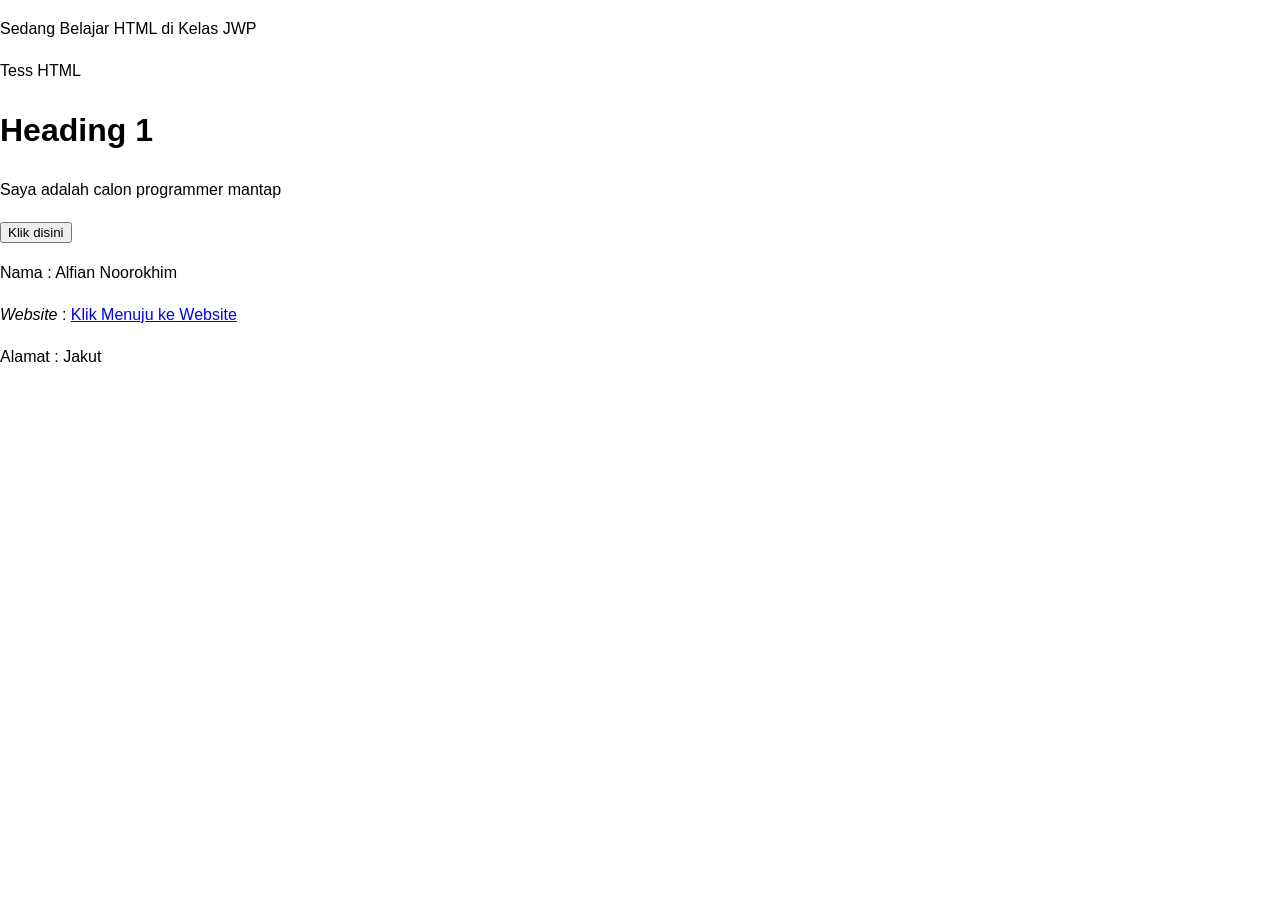
<file: 1.html>
<!--  HTML : hyper text markup language -->

<!DOCTYPE html>
<html lang="en">

<head>
  <meta charset="UTF-8">
  <meta name="viewport" content="width=device-width, initial-scale=1.0">
  <title>Belajar HTML</title>
  <link rel="stylesheet" href="./style.css">
</head>

<body>
  <p>Sedang Belajar HTML di Kelas JWP</p>
  <p>Tess HTML</p>

  <h1>Heading 1</h1>
  <p>Saya adalah calon programmer mantap</p>
  <button>Klik disini</button>

  <p>Nama : Alfian Noorokhim</p>
  <p><em>Website</em> : <a href="http://alfiannoor.com"> Klik Menuju ke Website</a></p>
  <p>Alamat : Jakut</p>
</body>

</html>
</file>
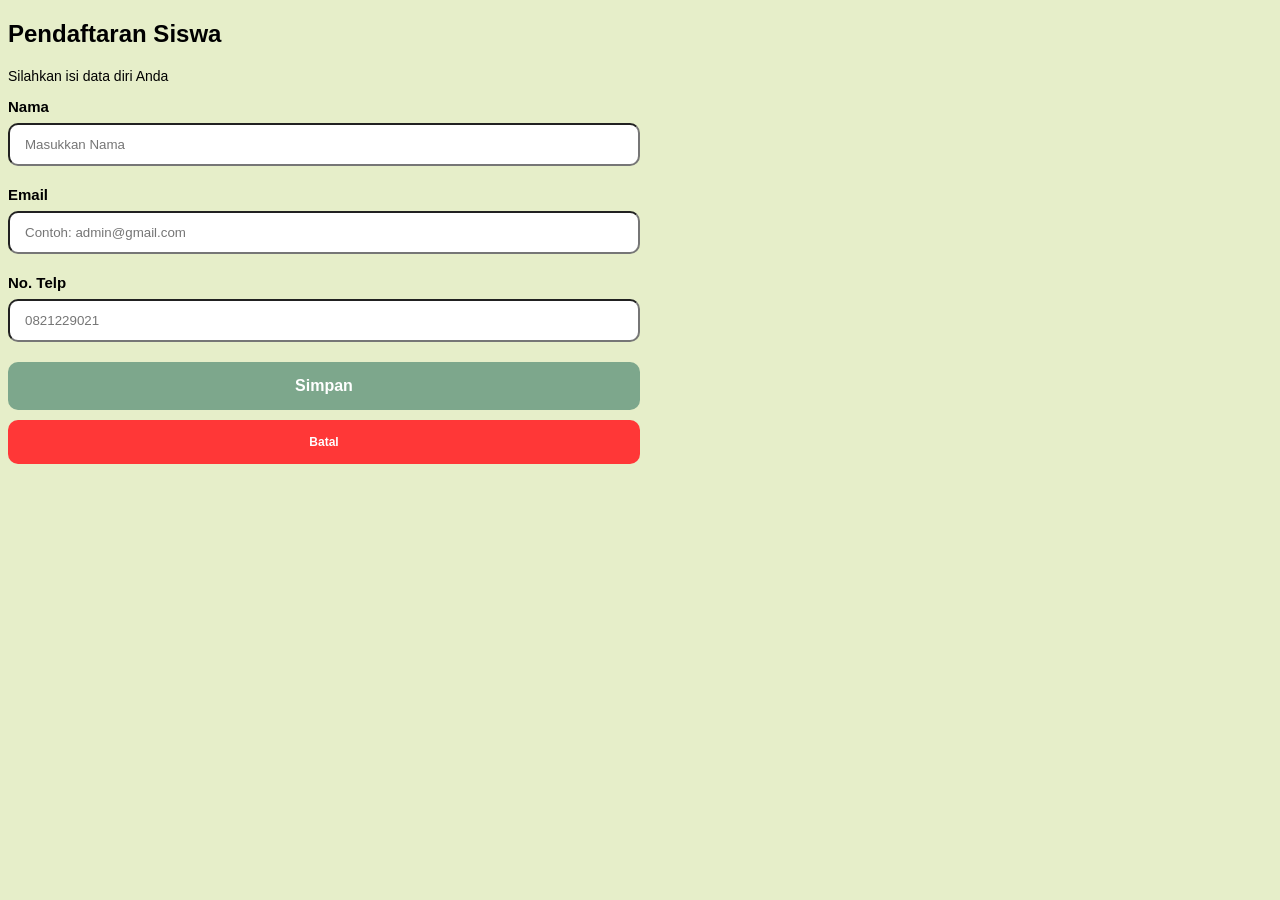
<file: 2.html>
<!-- Form -->

<!DOCTYPE html>
<html lang="en">

<head>
  <meta charset="UTF-8">
  <meta name="viewport" content="width=device-width, initial-scale=1.0">
  <title>Form Peserta</title>

  <!--
  css : cascading style sheet()
  css : 3 (internal, external, inline)
  Internal css : css nya ada di dalam file html
  External css : css nya ada di file ber ext .css
  Inline css : css nya dijadikan attr dengan style
  -->

  <style>
    body {
      font-family: 'Segoe UI', Tahoma, Geneva, Verdana, sans-serif;
      background-color: #E6EEC9;
    }

    h2 {
      color: black;
    }

    p {
      color: black;
      font-size: 14px;
    }

    .form-group {
      margin-bottom: 20px;
    }

    label {
      display: block;
      margin-bottom: 8px;
      font-weight: 600;
      font-size: 15px;
    }

    input[type='text'],
    input[type='email'],
    input[type='number'] {
      width: 50%;
      padding: 12px 15px;
      border-radius: 10px;
      outline: none;
      box-sizing: border-box;
      transition: border-color 0.3s;
    }

    input:focus {
      border-color: #35858E;
    }

    .btn-submit,
    .btn-reset {
      width: 50%;
      padding: 15px;
      border: none;
      border-radius: 10px;
      font-size: 16px;
      font-weight: bold;
      cursor: pointer;
      transition: background 0.3s;
    }

    .btn-submit {
      background-color: #7DA78C;
      color: white;
    }

    .btn-reset {
      background-color: #FF3737;
      color: white;
      font-size: 12px;
      margin-top: 10px;
    }

    .btn-submit:hover {
      background-color: #C2D099;
    }

    .btn-reset:hover {
      background-color: #FF8383;
    }
  </style>
</head>

<body>
  <h2>Pendaftaran Siswa</h2>
  <p>Silahkan isi data diri Anda</p>

  <form method="post" action="3.html">
    <div class="form-group">
      <label for="nama">Nama</label>
      <input type="text" placeholder="Masukkan Nama" required>
    </div>
    <div class="form-group">
      <label for="email">Email</label>
      <input type="email" placeholder="Contoh: admin@gmail.com" required>
    </div>
    <div class="form-group">
      <label for="number">No. Telp</label>
      <input type="text" placeholder="0821229021" required>
    </div>
    <div class="form-group">
      <button type="submit" class="btn-submit">Simpan</button>
      <input type="reset" class="btn-reset" value="Batal">
    </div>
  </form>
</body>

</html>
</file>
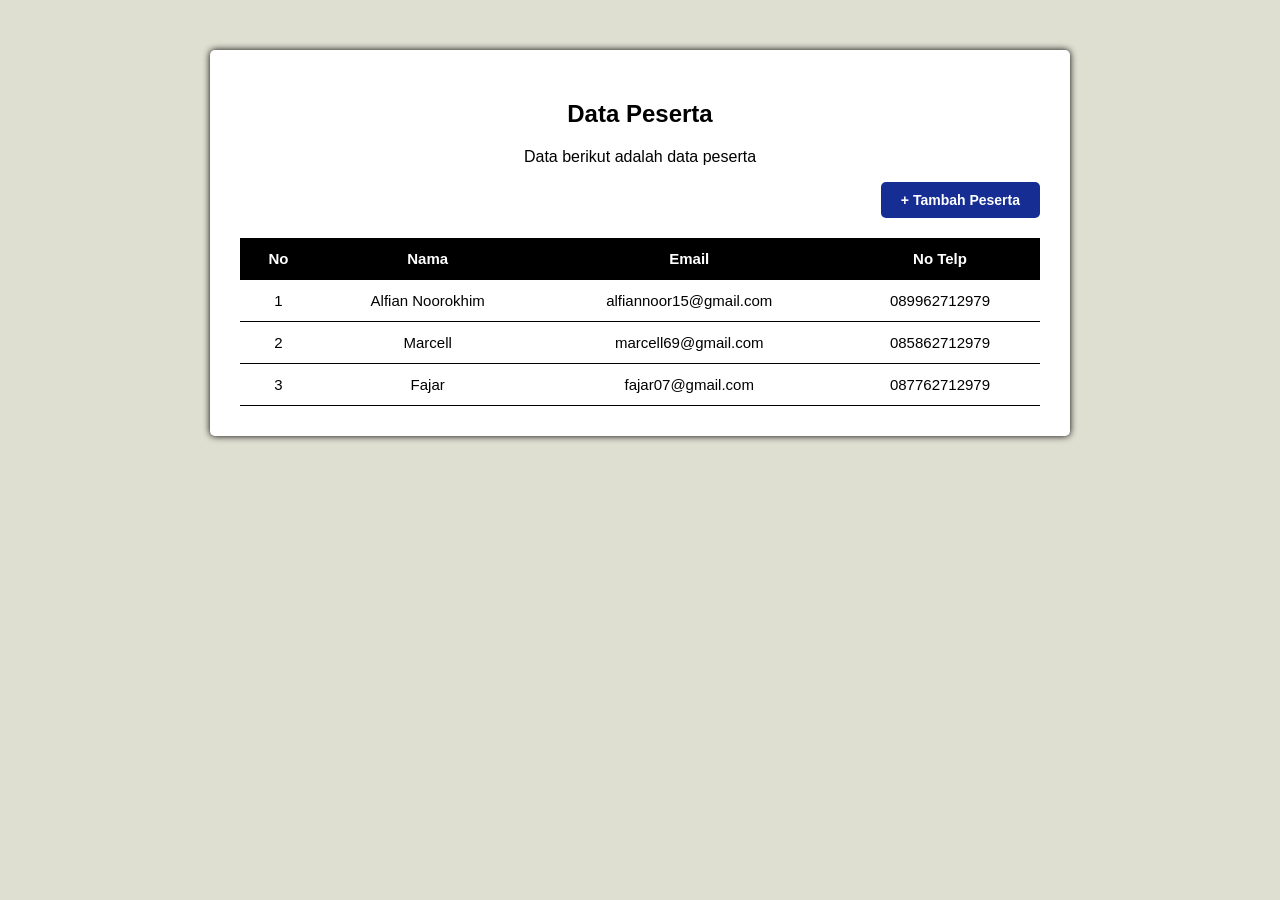
<file: 3.html>
<!DOCTYPE html>
<html lang="en">

<head>
  <meta charset="UTF-8">
  <meta name="viewport" content="width=device-width, initial-scale=1.0">
  <title>Data Peserta</title>

  <style>
    body {
      font-family: 'Segoe UI', Tahoma, Geneva, Verdana, sans-serif;
      background-color: #DEDED1;
    }

    .card-table {
      background-color: white;
      padding: 30px;
      border-radius: 5px;
      box-shadow: 0 0 7px black;
      width: 80%;
      max-width: 800px;
      margin: 50px auto;
    }

    h2,
    p {
      text-align: center;
    }

    .table {
      width: 100%;
      border-collapse: collapse;
      margin-top: 20px;
      font-size: 15px;
    }

    .table thead tr {
      background-color: black;
      color: white;
      text-align: center;
    }

    .table th,
    .table td {
      border-bottom: 1px solid black;
      padding: 12px 15px;
    }

    .btn-plus {
      text-align: right;
    }

    .btn-tambah {
      display: inline-block;
      padding: 10px 20px;
      background-color: #162E93;
      color: white;
      text-decoration: none;
      border-radius: 5px;
      font-weight: bold;
      font-size: 14px;
      transition: background 0.3s;
    }

    .btn-tambah:hover {
      background-color: #53CBF3;
    }

    .table tbody tr td {
      text-align: center;
    }
  </style>
</head>

<body>
  <div class="card-table">
    <h2>Data Peserta</h2>
    <p>Data berikut adalah data peserta</p>

    <div class="btn-plus">
      <a href="2.html" class="btn-tambah"> + Tambah Peserta</a>
    </div>

    <table class="table">
      <thead>
        <tr>
          <th>No</th>
          <th>Nama</th>
          <th>Email</th>
          <th>No Telp</th>
        </tr>
      </thead>
      <tbody>
        <tr>
          <td>1</td>
          <td>Alfian Noorokhim</td>
          <td>alfiannoor15@gmail.com</td>
          <td>089962712979</td>
        </tr>
        <tr>
          <td>2</td>
          <td>Marcell</td>
          <td>marcell69@gmail.com</td>
          <td>085862712979</td>
        </tr>
        <tr>
          <td>3</td>
          <td>Fajar</td>
          <td>fajar07@gmail.com</td>
          <td>087762712979</td>
        </tr>
      </tbody>
    </table>
  </div>
</body>

</html>
</file>
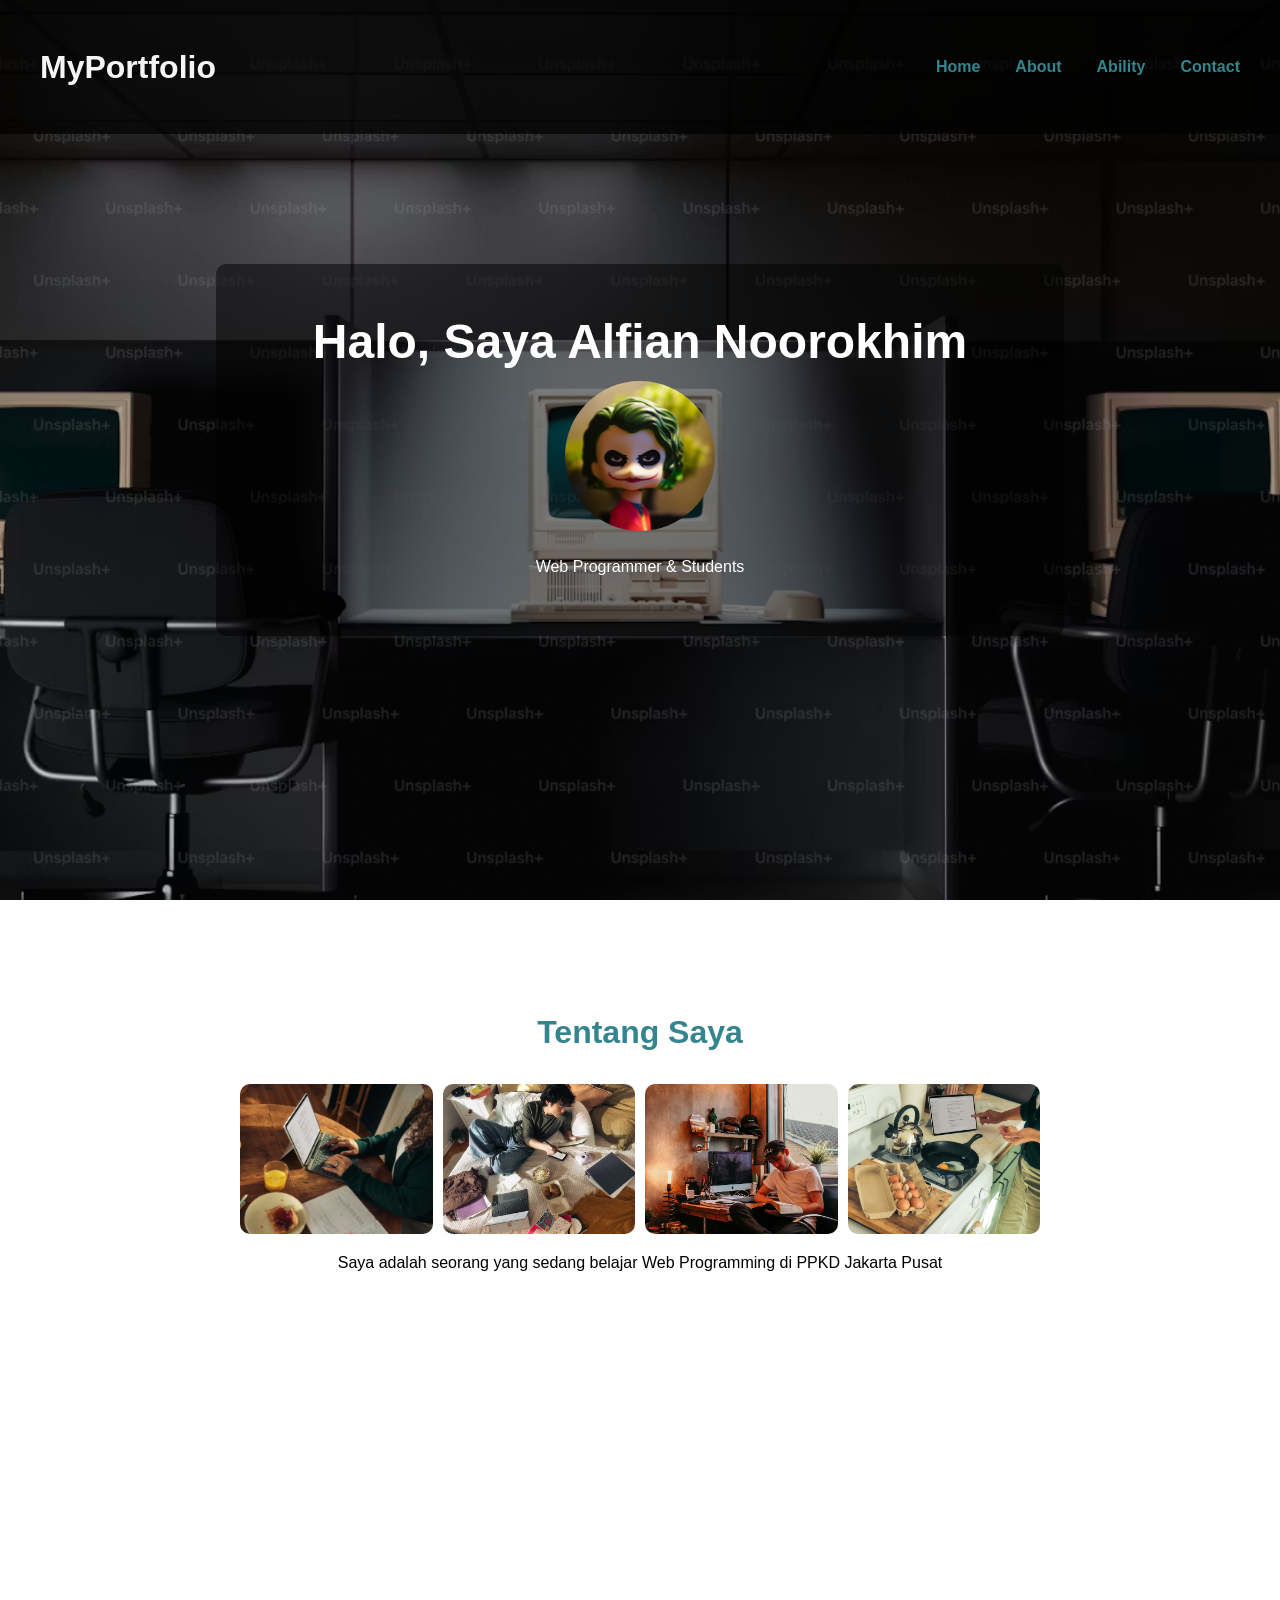
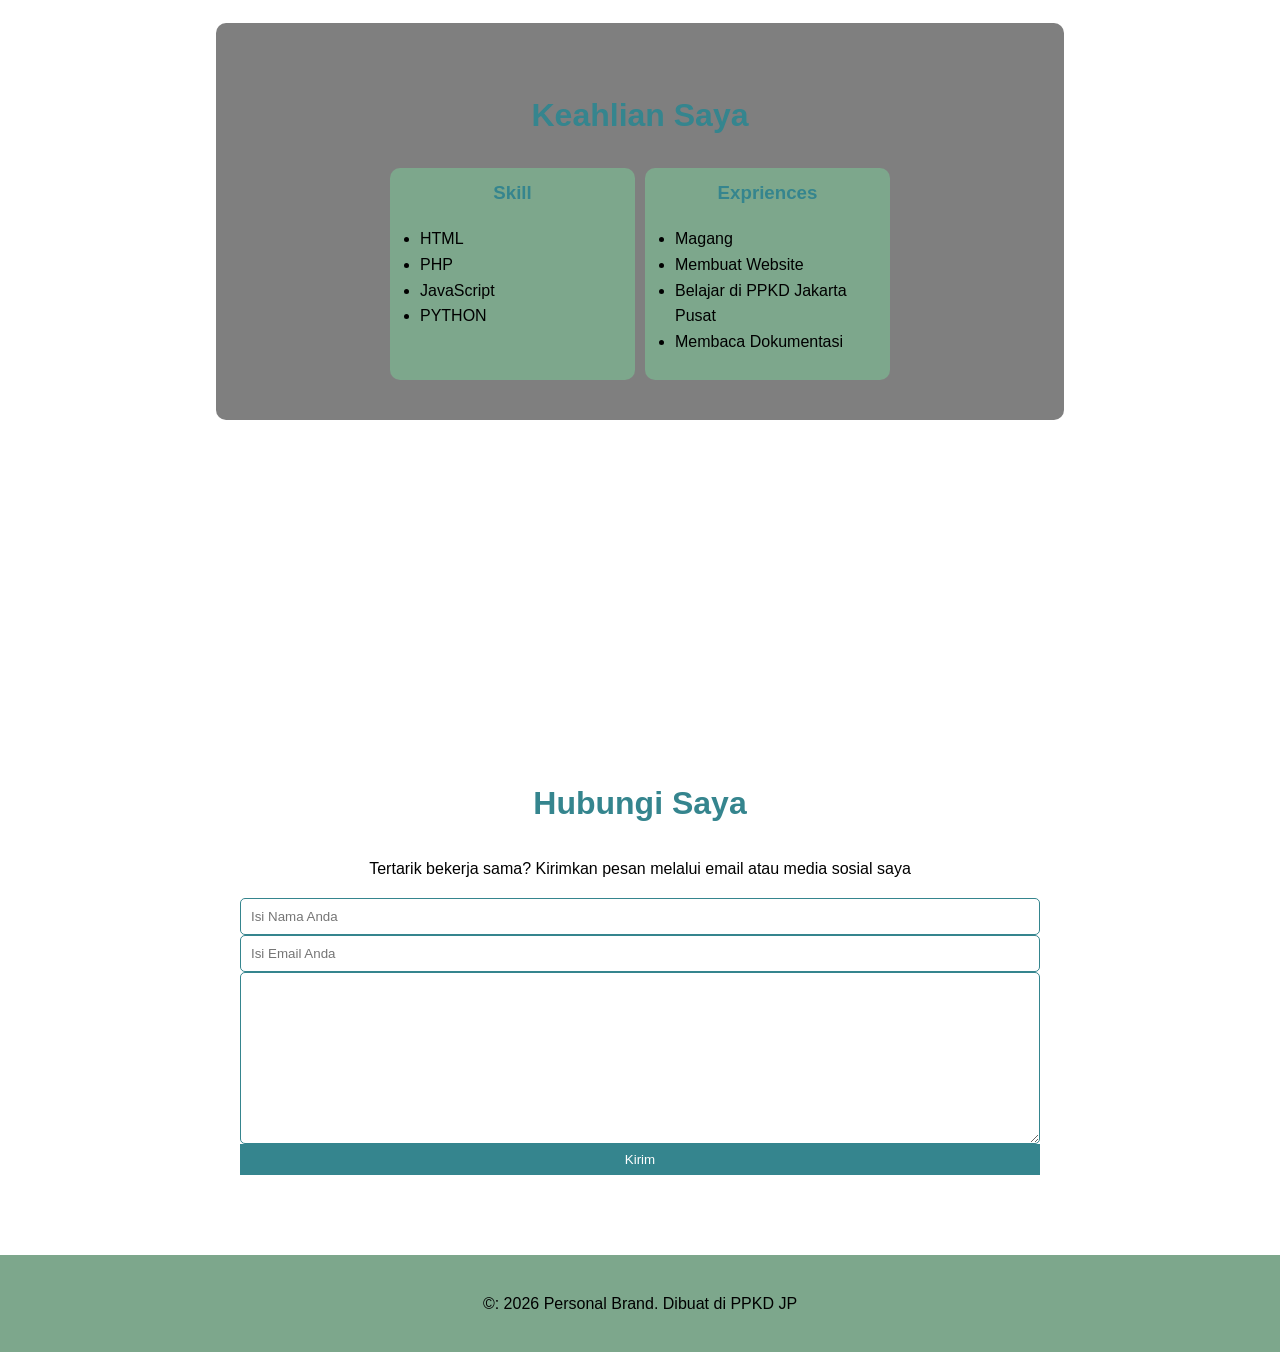
<file: 4.html>
<!DOCTYPE html>
<html lang="en">

<head>
  <meta charset="UTF-8">
  <meta name="viewport" content="width=device-width, initial-scale=1.0">
  <title>Personal Portofolio</title>
  <link rel="stylesheet" href="style.css">
</head>

<body>

  <header class="navbar">
    <div class="nav-container">
      <h2 class="logo">MyPortfolio</h2>

      <button onclick="toggleMenu()">&#10549;</button>

      <nav id="menu">
        <a href="#home">Home</a>
        <a href="#about">About</a>
        <a href="#ability">Ability</a>
        <a href="#contact">Contact</a>
      </nav>
    </div>
  </header>

  <section id="home" class="parallax bg-1">
    <div class="content">
      <h1>Halo, Saya Alfian Noorokhim</h1>
      <img src="img/joker.avif" class="profile-img" alt="">
      <p>Web Programmer & Students</p>
    </div>
  </section>

  <section id="about" class="normal-section">
    <div class="container">
      <h2>Tentang Saya</h2>
      <div class="gallery">
        <img src="img/gambar1.avif" class="gambar-img" alt="">
        <img src="img/gambar2.avif" class="gambar-img" alt="">
        <img src="img/gambar3.avif" class="gambar-img" alt="">
        <img src="img/gambar4.avif" class="gambar-img" alt="">
      </div>
      <p>Saya adalah seorang yang sedang belajar Web Programming di PPKD Jakarta Pusat</p>
    </div>
  </section>

  <section id="ability" class="parallax bg-2">
    <div class="content">
      <h2>Keahlian Saya</h2>
      <div class="wraper">
        <div class="skill-wraper">
          <h3>Skill</h3>
          <ul>
            <li>HTML</li>
            <li>PHP</li>
            <li>JavaScript</li>
            <li>PYTHON</li>
          </ul>
        </div>

        <div class="skill-wraper">
          <h3>Expriences</h3>
          <ul>
            <li>Magang</li>
            <li>Membuat Website</li>
            <li>Belajar di PPKD Jakarta Pusat</li>
            <li>Membaca Dokumentasi</li>
          </ul>
        </div>
      </div>
    </div>
  </section>

  <section id="contact" class="normal-section">
    <div class="container">
      <h2>Hubungi Saya</h2>
      <p>Tertarik bekerja sama? Kirimkan pesan melalui email atau media sosial saya</p>
      <form action="" method="post" class="contact-form">
        <input type="text" name="name" placeholder="Isi Nama Anda">
        <input type="email" name="email" placeholder="Isi Email Anda">
        <textarea name="message" cols="30" rows="10"></textarea>
        <button type="submit">Kirim</button>
      </form>
    </div>
  </section>

  <footer>
    <p>&copy: 2026 Personal Brand. Dibuat di PPKD JP</p>
  </footer>


  <script>
    function toggleMenu() {
      document.getElementById("menu").classList.toggle("show");
    }
  </script>
</body>

</html>
</file>
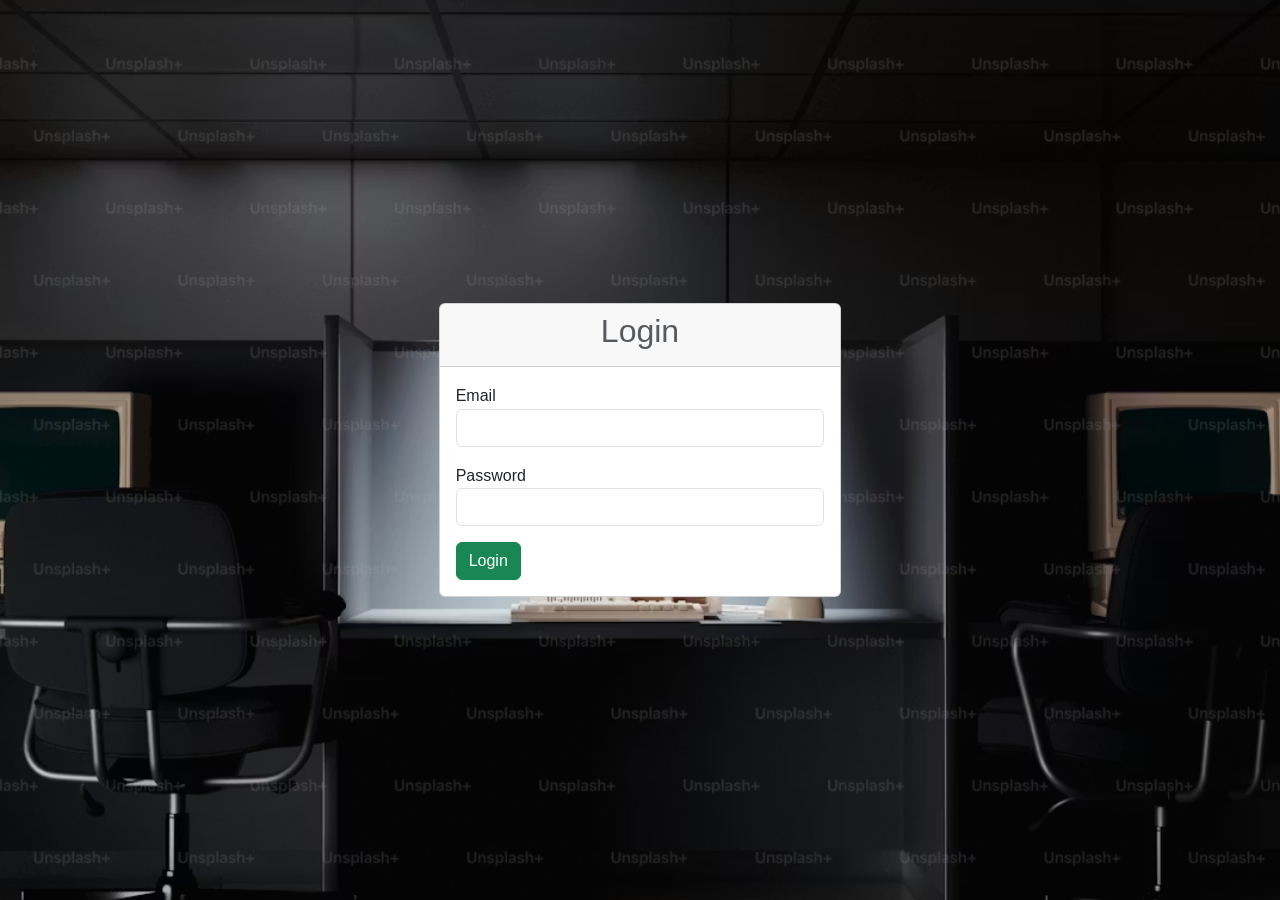
<file: 5.html>
<!DOCTYPE html>
<html lang="en">

<head>
  <meta charset="UTF-8">
  <meta name="viewport" content="width=device-width, initial-scale=1.0">
  <title>Document</title>
  <link rel="stylesheet" href="	https://cdn.jsdelivr.net/npm/bootstrap@5.3.8/dist/css/bootstrap.min.css">
  <link rel="stylesheet" href="style.css">
</head>

<body>
  <div class="container-fluid bg-login">
    <div class="row d-flex justify-content-center align-items-center vh-100">
      <!-- <div class="col-3">
        <h3>TES</h3>
      </div> -->
      <div class="col-4">
        <div class="card">
          <div class="card-header">
            <h2 class="text-center text-muted">Login</h2>
          </div>
          <div class="card-body">
            <form action="" method="post">
              <div class="mb-3">
                <label for="">Email</label>
                <input type="email" name="email" class="form-control">
              </div>
              <div class="mb-3">
                <label for="">Password</label>
                <input type="password" name="password" class="form-control">
              </div>
              <div>
                <button type="submit" class="btn btn-success">Login</button>
              </div>
            </form>
          </div>
        </div>
      </div>
      <!-- <div class="col-3">
        <h3>TES 3</h3>
      </div> -->
    </div>
  </div>
  <script src="https://cdn.jsdelivr.net/npm/bootstrap@5.3.8/dist/js/bootstrap.bundle.min.js"></script>
</body>

</html>
</file>
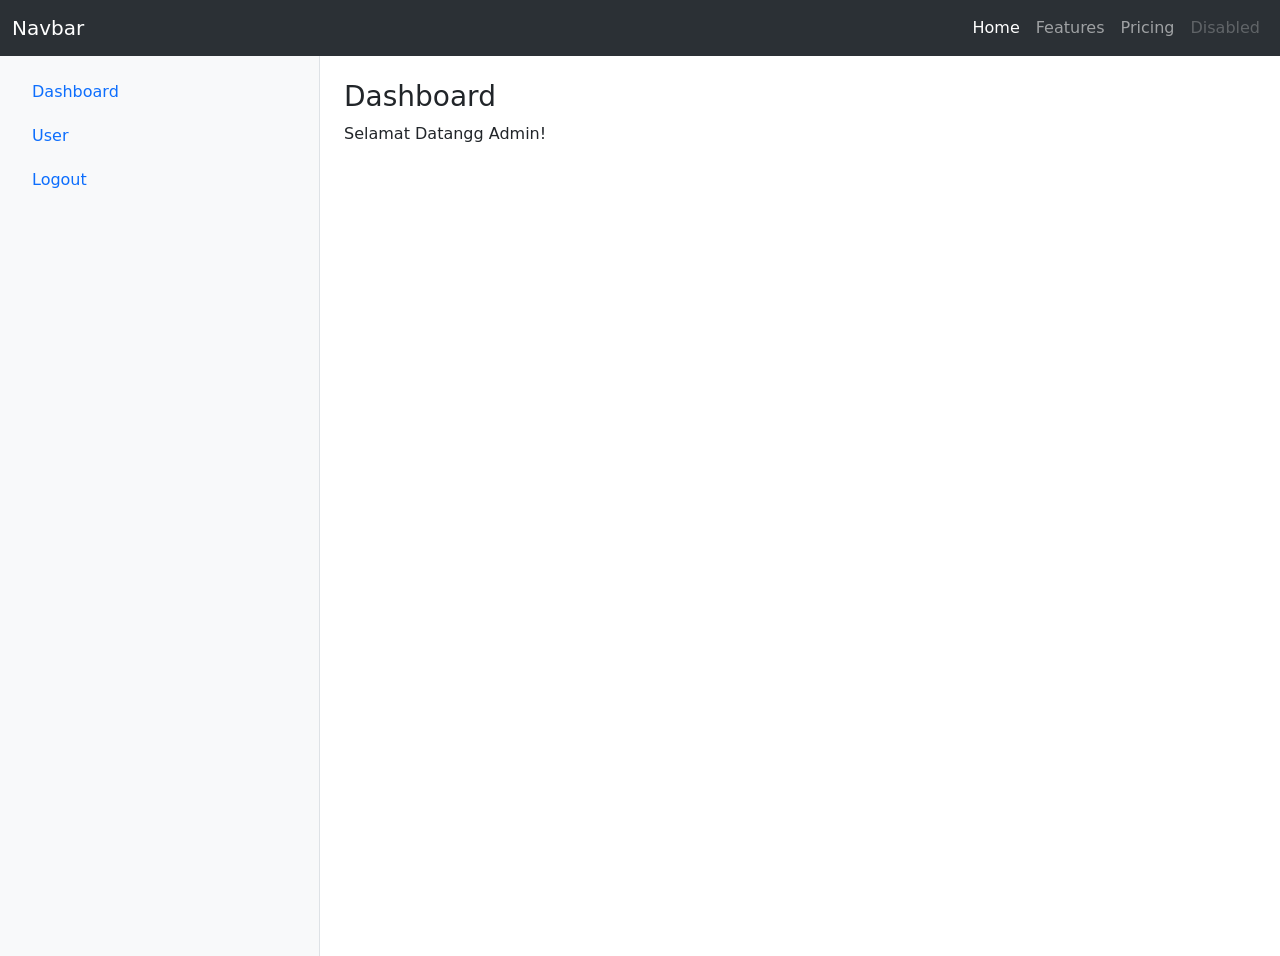
<file: 6.html>
<!DOCTYPE html>
<html lang="en">

<head>
  <meta charset="UTF-8">
  <meta name="viewport" content="width=device-width, initial-scale=1.0">
  <title>Document</title>
  <link rel="stylesheet" href="	https://cdn.jsdelivr.net/npm/bootstrap@5.3.8/dist/css/bootstrap.min.css">
</head>

<body>
  <!-- Navbar -->
  <nav class="navbar navbar-expand-lg bg-body-tertiary" data-bs-theme="dark">
    <div class="container-fluid">
      <a class="navbar-brand" href="#">Navbar</a>
      <button class="navbar-toggler" type="button" data-bs-toggle="collapse" data-bs-target="#navbarNav"
        aria-controls="navbarNav" aria-expanded="false" aria-label="Toggle navigation">
        <span class="navbar-toggler-icon"></span>
      </button>
      <div class="collapse navbar-collapse" id="navbarNav">
        <ul class="navbar-nav ms-auto">
          <li class="nav-item">
            <a class="nav-link active" aria-current="page" href="#">Home</a>
          </li>
          <li class="nav-item">
            <a class="nav-link" href="#">Features</a>
          </li>
          <li class="nav-item">
            <a class="nav-link" href="#">Pricing</a>
          </li>
          <li class="nav-item">
            <a class="nav-link disabled" aria-disabled="true">Disabled</a>
          </li>
        </ul>
      </div>
    </div>
  </nav>
  <!-- End Navbar -->

  <!-- Sidebar -->
  <div class="d-flex">
    <aside class="sidebar bg-light border-end p-3 w-25 vh-100">
      <ul class="nav nav-pills flex-column gap-1">
        <li class="nav-item">
          <a href="" class="nav-link">Dashboard</a>
        </li>
        <li class="nav-item">
          <a href="" class="nav-link">User</a>
        </li>
        <li class="nav-item">
          <a href="" class="nav-link">Logout</a>
        </li>
        <li></li>
      </ul>
    </aside>
    <!-- Main -->
    <main class="content p-4">
      <h3>Dashboard</h3>
      <p>Selamat Datangg Admin!</p>
      <!-- <img src="kodok.avif" alt=""> -->
    </main>
    <!-- Enda Main -->
  </div>
  <!-- End Sidebar -->

  <script src="https://cdn.jsdelivr.net/npm/bootstrap@5.3.8/dist/js/bootstrap.bundle.min.js"></script>
</body>

</html>
</file>
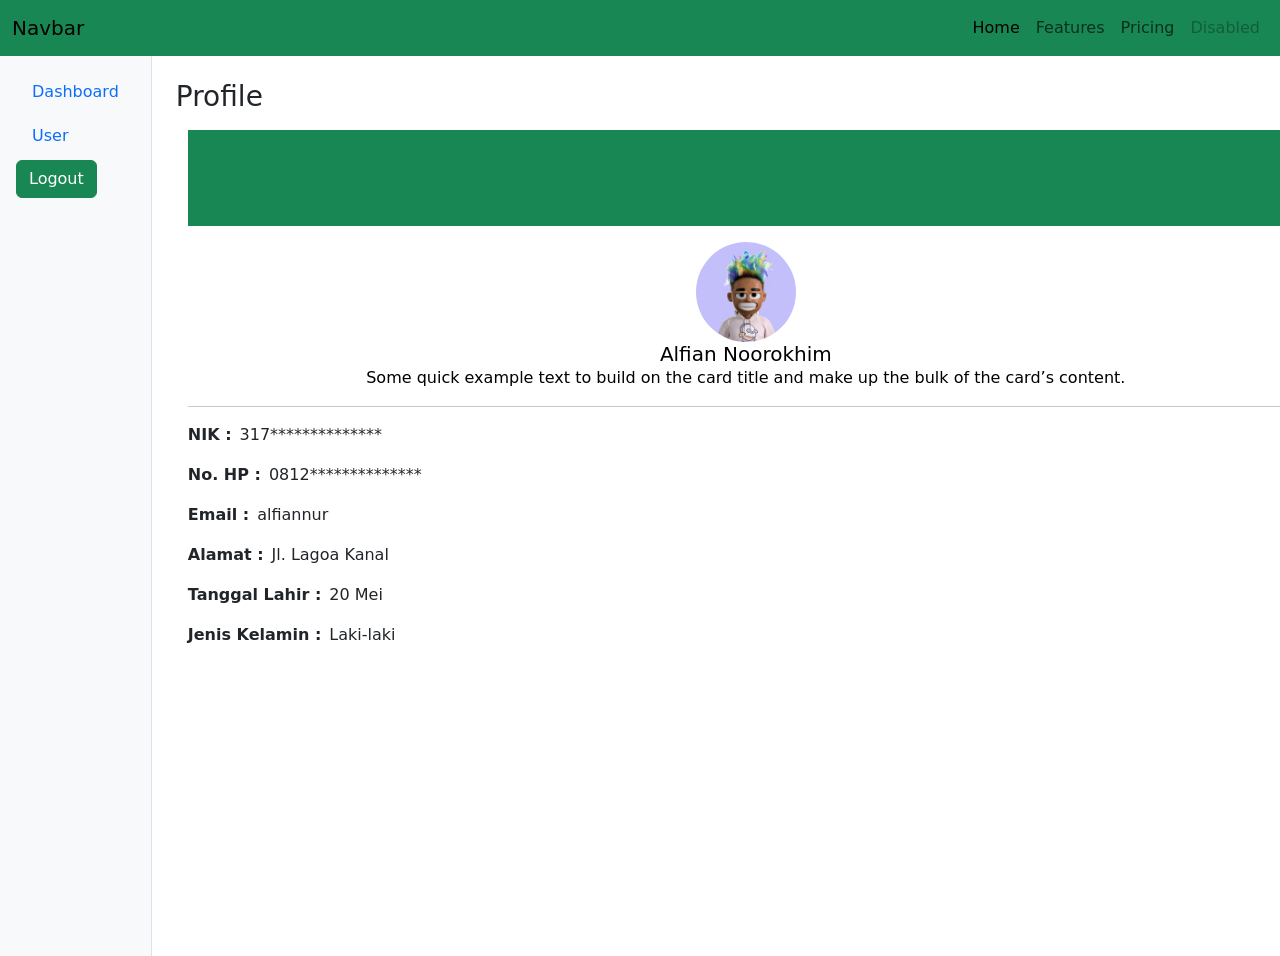
<file: 7.html>
<!DOCTYPE html>
<html lang="en">

<head>
  <meta charset="UTF-8">
  <meta name="viewport" content="width=device-width, initial-scale=1.0">
  <title>Document</title>
  <link rel="stylesheet" href="https://cdn.jsdelivr.net/npm/bootstrap@5.3.8/dist/css/bootstrap.min.css">
</head>

<body>

  <!-- NAVBAR -->
  <nav class="navbar bg-success navbar-expand-lg sticky-top">
    <div class="container-fluid">
      <a class="navbar-brand" href="#">Navbar</a>
      <button class="navbar-toggler" type="button" data-bs-toggle="collapse" data-bs-target="#navbarNavAltMarkup"
        aria-controls="navbarNavAltMarkup" aria-expanded="false" aria-label="Toggle navigation">
        <span class="navbar-toggler-icon"></span>
      </button>
      <div class="collapse navbar-collapse" id="navbarNavAltMarkup">
        <div class="navbar-nav ms-auto">
          <a class="nav-link active" aria-current="page" href="#">Home</a>
          <a class="nav-link" href="#">Features</a>
          <a class="nav-link" href="#">Pricing</a>
          <a class="nav-link disabled" aria-disabled="true">Disabled</a>
        </div>
      </div>
    </div>
  </nav>
  <!-- END NAVBAR -->

  <!-- Sidebar -->
  <div class="d-flex">
    <aside class="sidebar bg-light border-end p-3 w-auto vh-100">
      <ul class="nav nav-pills flex-column gap-1">
        <li class="nav-item">
          <a href="" class="nav-link">Dashboard</a>
        </li>
        <li class="nav-item">
          <a href="" class="nav-link">User</a>
        </li>
        <li class="nav-item">
          <a href="" class="btn btn-success">Logout</a>
        </li>
        <li></li>
      </ul>
    </aside>
    <!-- Main -->
    <main class="content p-4">
      <h3>Profile</h3>

      <!-- CARD -->
      <div class="container">
        <div class="card-header mt-3 bg-success p-5" style="width: 100rem;"></div>
        <div class="card-body bg-white text-center mt-3">
          <img src="img/profile.avif" class="rounded-circle" alt="..." width="100" height="100">
          <h5 class="card-title text-black">Alfian Noorokhim</h5>
          <p class="card-text text-black">Some quick example text to build on the card title and make up the bulk of the
            card’s
            content.
          </p>
        </div>
        <hr>
        <div class="d-flex">
          <p class="fw-bold">NIK :</p>
          <p class="ms-2">317**************</p>
        </div>
        <div class="d-flex">
          <p class="fw-bold">No. HP :</p>
          <p class="ms-2">0812**************</p>
        </div>
        <div class="d-flex">
          <p class="fw-bold">Email :</p>
          <p class="ms-2">alfiannur</p>
        </div>
        <div class="d-flex">
          <p class="fw-bold">Alamat :</p>
          <p class="ms-2">Jl. Lagoa Kanal</p>
        </div>
        <div class="d-flex">
          <p class="fw-bold">Tanggal Lahir :</p>
          <p class="ms-2">20 Mei</p>
        </div>
        <div class="d-flex">
          <p class="fw-bold">Jenis Kelamin :</p>
          <p class="ms-2">Laki-laki</p>
        </div>
      </div>
      <!-- END CARD -->
  </div>
  </main>
  <!-- End Main -->
  </div>

  <script src="https://cdn.jsdelivr.net/npm/bootstrap@5.3.8/dist/js/bootstrap.bundle.min.js"></script>
</body>

</html>
</file>
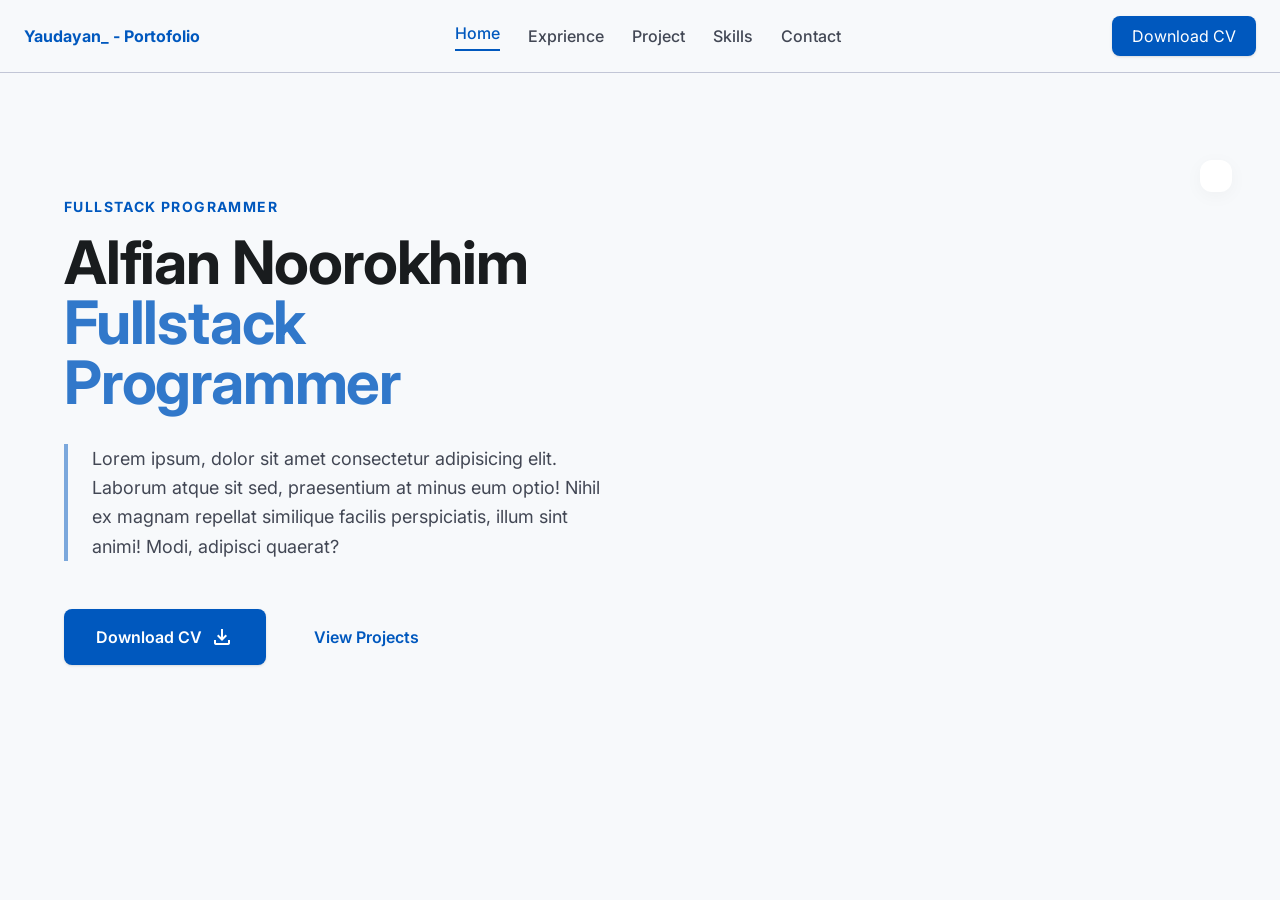
<file: main.html>
<!DOCTYPE html>
<html lang="en">

<head>
  <meta charset="UTF-8">
  <meta name="viewport" content="width=device-width, initial-scale=1.0">
  <title>Yaudayan_ - Portofolio</title>
  <link rel="stylesheet" href="./src/output.css">

  <link href="https://fonts.googleapis.com" rel="preconnect" />
  <link crossorigin="" href="https://fonts.gstatic.com" rel="preconnect" />
  <link href="https://fonts.googleapis.com/css2?family=Inter:wght@400;500;600;700&display=swap" rel="stylesheet" />
  <link href="https://fonts.googleapis.com/css2?family=Material+Symbols+Outlined:wght,FILL@100..700,0..1&display=swap"
    rel="stylesheet" />

  <!-- <script src="https://unpkg.com/feather-icons"></script> -->
</head>

<body class="font-inter text-on-surface selection:bg-primary/20">
  <nav
    class="fixed top-0 left-0 w-full bg-surface border-b border-outline-variant py-4 px-gutter mx-auto flex justify-between items-center">
    <div class="flex items-center gap-4">
      <span class="font-bold text-primary">Yaudayan_ - Portofolio</span>
    </div>
    <div class="flex items-center gap-7">
      <a href="" class="font-medium text-primary border-b-2 border-primary pb-1 transition-colors duration-200">Home</a>
      <a href=""
        class="font-medium text-on-surface-variant hover:text-primary transition-colors duration-200">Exprience</a>
      <a href=""
        class="font-medium text-on-surface-variant hover:text-primary transition-colors duration-200">Project</a>
      <a href=""
        class="font-medium text-on-surface-variant hover:text-primary transition-colors duration-200">Skills</a>
      <a href=""
        class="font-medium text-on-surface-variant hover:text-primary transition-colors duration-200">Contact</a>
    </div>
    <div class="flex items-center gap-4">
      <div></div>
      <button class="bg-primary text-on-primary px-5 py-2 rounded-lg hover:brightness-110 transition-all shadow-sm">
        Download CV
      </button>
    </div>

    <!-- Feather Icons -->
    <!-- <i data-feather="terminal"></i>
    <i data-feather="code"></i> -->
    <!-- End Feather Icons -->
  </nav>

  <main class="pt-24 min-h-screen">
    <!-- Start Section 1 -->
    <section class="max-w-container-max mx-auto flex flex-col md:flex-row items-center px-gutter py-section-gap gap-16">
      <div class="flex-1 space-y-8">
        <div class="space-y-4">
          <span class="text-primary font-bold tracking-widest uppercase block text-label-sm">
            Fullstack Programmer
          </span>
          <h1 class="text-h1 text-on-surface lg:text-6xl">
            Alfian Noorokhim
            <br>
            <span class="text-primary/80 font-bold">Fullstack Programmer</span>
          </h1>
        </div>
        <p class="text-body-lg text-on-surface-variant max-w-xl border-l-4 border-primary/50 pl-6 leading-relaxed">
          Lorem ipsum, dolor sit amet consectetur adipisicing elit. Laborum atque sit sed, praesentium at minus eum
          optio! Nihil ex magnam repellat similique facilis perspiciatis, illum sint animi! Modi, adipisci quaerat?
        </p>
        <div class="flex flex-wrap gap-4 pt-4">
          <button
            class="bg-primary text-on-primary font-semibold rounded-lg px-8 py-4 hover:brightness-110 active:scale-95 transition-all shadow flex items-center gap-2">
            <span>Download CV</span>
            <span class="material-symbols-outlined text-[20px]">download</span>
          </button>
          <button
            class="border-primary/20 text-primary font-semibold rounded-lg px-8 py-4 hover:bg-primary/5 hover:text-primary active:scale-95 transition-all">
            View Projects
          </button>
        </div>
      </div>
      <div class="flex-1 w-full relative">
        <div class="aspect-square w-full max-w-lg mx-auto relative-group">
          <div
            class="absolute -top-4 -right-4 bg-surface-container-lowest p-4 border-outline-variant rounded-xl z-20 hidden lg:block soft-shadow">
          
          </div>
        </div>
      </div>
    </section>
    <!-- End Section 1 -->
  </main>

  <!-- Feather Icons -->
  <!-- <script>
    feather.replace();
  </script> -->
  <!-- Feather Icons -->
</body>

</html>
</file>
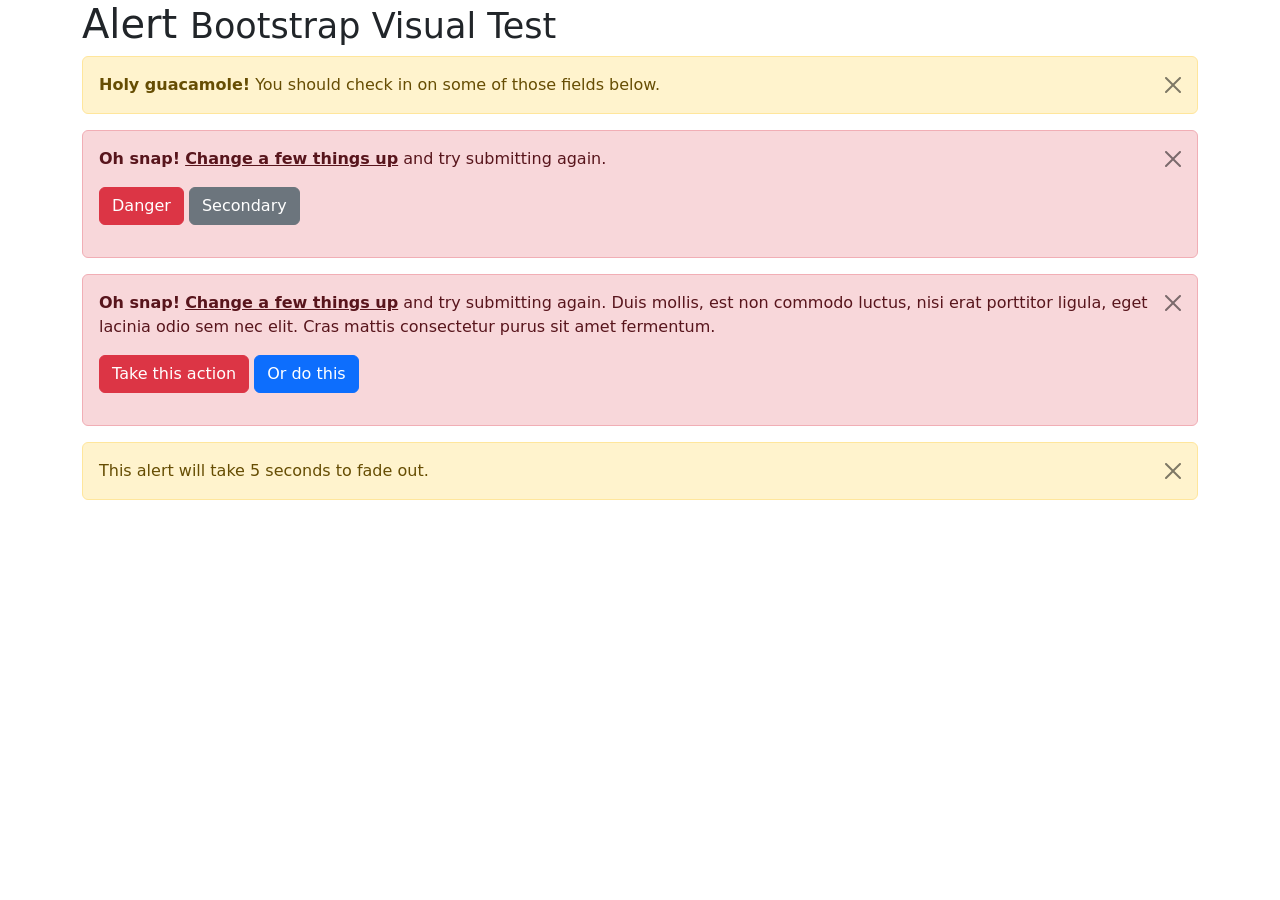
<file: assets/bootstrap-5.3.8/js/tests/visual/alert.html>
<!doctype html>
<html lang="en">
  <head>
    <meta charset="utf-8">
    <meta name="viewport" content="width=device-width, initial-scale=1">
    <link href="../../../dist/css/bootstrap.min.css" rel="stylesheet">
    <title>Alert</title>
  </head>
  <body>
    <div class="container">
      <h1>Alert <small>Bootstrap Visual Test</small></h1>

      <div class="alert alert-warning alert-dismissible fade show" role="alert">
        <button type="button" class="btn-close" data-bs-dismiss="alert" aria-label="Close"></button>
        <strong>Holy guacamole!</strong> You should check in on some of those fields below.
      </div>

      <div class="alert alert-danger alert-dismissible fade show" role="alert">
        <button type="button" class="btn-close" data-bs-dismiss="alert" aria-label="Close"></button>
        <p>
          <strong>Oh snap!</strong> <a href="#" class="alert-link">Change a few things up</a> and try submitting again.
        </p>
        <p>
          <button type="button" class="btn btn-danger">Danger</button>
          <button type="button" class="btn btn-secondary">Secondary</button>
        </p>
      </div>

      <div class="alert alert-danger alert-dismissible fade show" role="alert">
        <button type="button" class="btn-close" data-bs-dismiss="alert" aria-label="Close"></button>
        <p>
          <strong>Oh snap!</strong> <a href="#" class="alert-link">Change a few things up</a> and try submitting again. Duis mollis, est non commodo luctus, nisi erat porttitor ligula, eget lacinia odio sem nec elit. Cras mattis consectetur purus sit amet fermentum.
        </p>
        <p>
          <button type="button" class="btn btn-danger">Take this action</button>
          <button type="button" class="btn btn-primary">Or do this</button>
        </p>
      </div>

      <div class="alert alert-warning alert-dismissible fade show" role="alert" style="transition-duration: 5s;">
        <button type="button" class="btn-close" data-bs-dismiss="alert" aria-label="Close"></button>
        This alert will take 5 seconds to fade out.
      </div>
    </div>

    <script src="../../../dist/js/bootstrap.bundle.js"></script>
  </body>
</html>
</file>
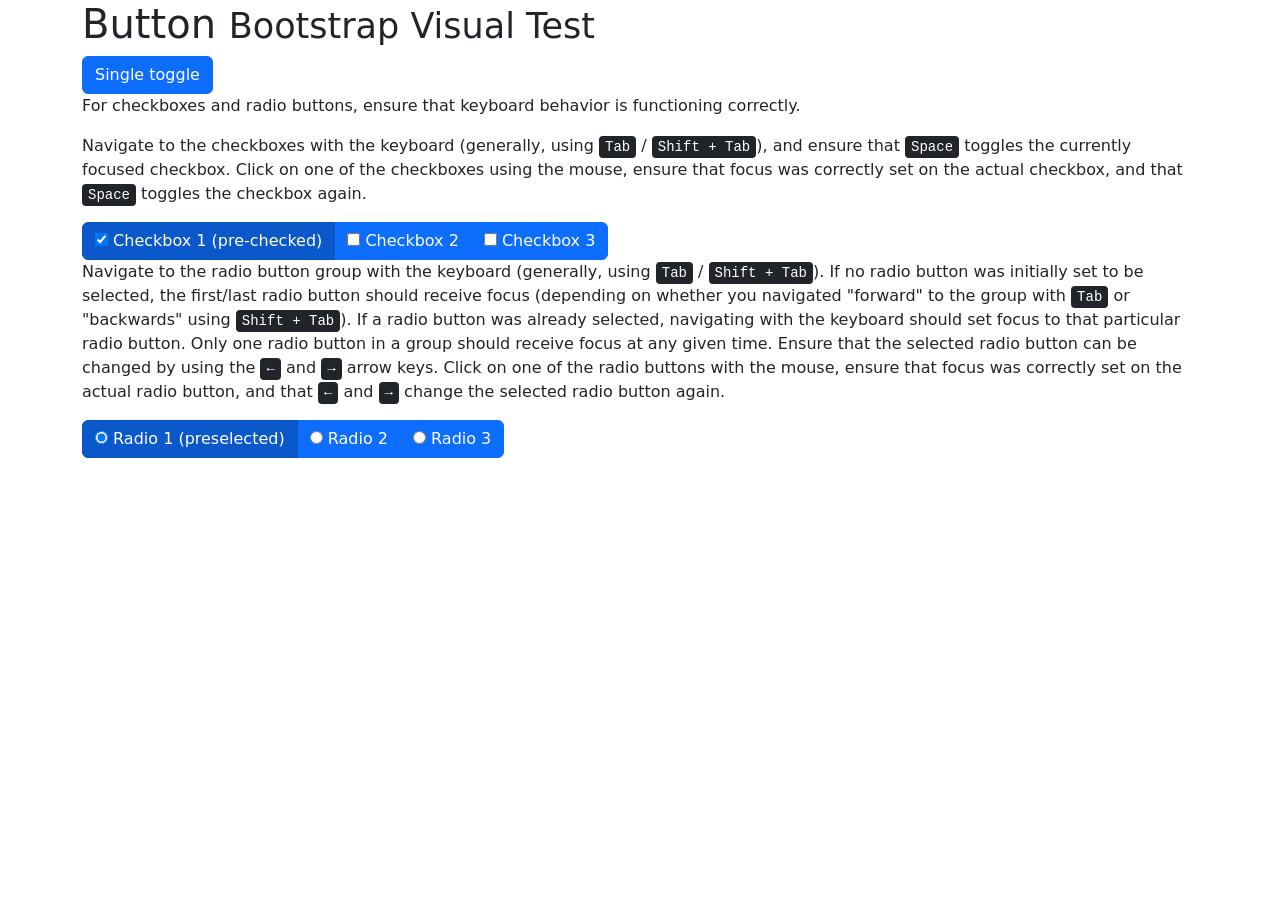
<file: assets/bootstrap-5.3.8/js/tests/visual/button.html>
<!doctype html>
<html lang="en">
  <head>
    <meta charset="utf-8">
    <meta name="viewport" content="width=device-width, initial-scale=1">
    <link href="../../../dist/css/bootstrap.min.css" rel="stylesheet">
    <title>Button</title>
  </head>
  <body>
    <div class="container">
      <h1>Button <small>Bootstrap Visual Test</small></h1>

      <button type="button" class="btn btn-primary" data-bs-toggle="button" aria-pressed="false" autocomplete="off">
        Single toggle
      </button>

      <p>For checkboxes and radio buttons, ensure that keyboard behavior is functioning correctly.</p>
      <p>Navigate to the checkboxes with the keyboard (generally, using <kbd>Tab</kbd> / <kbd><kbd>Shift</kbd> + <kbd>Tab</kbd></kbd>), and ensure that <kbd>Space</kbd> toggles the currently focused checkbox. Click on one of the checkboxes using the mouse, ensure that focus was correctly set on the actual checkbox, and that <kbd>Space</kbd> toggles the checkbox again.</p>

      <div class="btn-group" data-bs-toggle="buttons">
        <label class="btn btn-primary active">
          <input type="checkbox" checked autocomplete="off"> Checkbox 1 (pre-checked)
        </label>
        <label class="btn btn-primary">
          <input type="checkbox" autocomplete="off"> Checkbox 2
        </label>
        <label class="btn btn-primary">
          <input type="checkbox" autocomplete="off"> Checkbox 3
        </label>
      </div>

      <p>Navigate to the radio button group with the keyboard (generally, using <kbd>Tab</kbd> / <kbd><kbd>Shift</kbd> + <kbd>Tab</kbd></kbd>). If no radio button was initially set to be selected, the first/last radio button should receive focus (depending on whether you navigated "forward" to the group with <kbd>Tab</kbd> or "backwards" using <kbd><kbd>Shift</kbd> + <kbd>Tab</kbd></kbd>). If a radio button was already selected, navigating with the keyboard should set focus to that particular radio button. Only one radio button in a group should receive focus at any given time.  Ensure that the selected radio button can be changed by using the <kbd>←</kbd> and <kbd>→</kbd> arrow keys. Click on one of the radio buttons with the mouse,  ensure that focus was correctly set on the actual radio button, and that <kbd>←</kbd> and <kbd>→</kbd> change the selected radio button again.</p>

      <div class="btn-group" data-bs-toggle="buttons">
        <label class="btn btn-primary active">
          <input type="radio" name="options" id="option1" autocomplete="off" checked> Radio 1 (preselected)
        </label>
        <label class="btn btn-primary">
          <input type="radio" name="options" id="option2" autocomplete="off"> Radio 2
        </label>
        <label class="btn btn-primary">
          <input type="radio" name="options" id="option3" autocomplete="off"> Radio 3
        </label>
      </div>
    </div>

    <script src="../../../dist/js/bootstrap.bundle.js"></script>
  </body>
</html>
</file>
<file: style.css>
body,
html {
  height: 100%;
  margin: 0;
  font-family: Verdana, Geneva, Tahoma, sans-serif;
  color: black;
  line-height: 1.6;
  scroll-behavior: smooth;
}

.parallax {
  background-position: center;
  background-repeat: no-repeat;
  background-size: cover;
  background-attachment: fixed;
  height: 100%;
  display: flex;
  justify-content: center;
  align-items: center;
  text-align: center;
}

.bg-login {
  background-image: url(un1.avif);
  background-size: cover;
  background-position: center;
  background-repeat: no-repeat;
}

.bg-1 {
  background-image: url(un1.avif);
}

.bg-2 {
  background-image: url(un2.avif);
}

.content {
  background-color: rgba(0, 0, 0, 0.5);
  color: white;
  padding: 40px;
  border-radius: 10px;
  width: 60%;
}

.content h1 {
  font-size: 3rem;
  margin: 0;
}

.normal-section {
  padding: 80px 20px;
  background-color: white;
  text-align: center;
}

.container {
  max-width: 800px;
  margin: 0 auto;
}

h2 {
  font-size: 2rem;
  color: #35858E;
}

.btn-contact {
  padding: 12px 25px;
  background-color: #7DA78C;
  color: white;
  border: none;
  border-radius: 5px;
  cursor: pointer;
  font-weight: bold;
  margin-top: 20px;
}

footer {
  background-color: #7DA78C;
  text-align: center;
  padding: 20px 0;
}

.contact-form {
  display: flex;
  flex-direction: column;
  gap: 10;
}

.contact-form input,
textarea {
  padding: 10px;
  border: 1px solid #35858E;
  border-radius: 5px;
}

.contact-form button {
  background: #35858E;
  color: white;
  padding: 8px;
  border: none;
  cursor: pointer;
}

/* Keahlian */
.wraper {
  display: flex;
  justify-content: center;
  margin-top: 20px;
  gap: 10px;
  flex-wrap: wrap;
}

.skill-wraper {
  background-color: #7DA78C;
  color: black;
  padding: 10px;
  border-radius: 10px;
  text-align: left;
  width: 225px;
}

.skill-wraper h3 {
  margin-top: 0px;
  color: #35858E;
  text-align: center;
}

.skill-wraper ul {
  padding-left: 20px;
}

.profile-img {
  width: 150px;
  height: 150px;
  border-radius: 50%;
  object-fit: cover;
}

.gambar-img {
  width: 150px;
  height: 150px;
  object-fit: cover;
}

.navbar {
  background-color: rgba(0, 0, 0, 0.7);
  position: fixed;
  width: 100%;
}

nav a {
  text-decoration: none;
  margin-left: 20px;
  font-weight: bold;
  color: #35858E;
  transition: 0.3s;
}

nav a:hover {
  color: white;
}

.logo {
  color: whitesmoke;
}

.nav-container {
  display: flex;
  justify-content: space-between;
  align-items: center;
  padding: 15px 40px;
}

/* BURGER MENU START */
#menu {
  display: flex;
  gap: 15px;
}

.nav-container button {
  display: none;
}

.gallery {
  display: grid;
  grid-template-columns: repeat(4, 1fr);
  gap: 10px;
}

.gallery img {
  width: 100%;
  border-radius: 10px;
  transition: 0.3s;
}

.gallery img:hover {
  transform: scale(1.05);
}

/* UKURAN TABLET */
@media (max-width: 768px) {
  .nav-container button {
    display: block;
  }

  #menu {
    display: none;
    flex-direction: column;
    position: absolute;
    top: 60px;
    right: 0;
    background-color: rgba(0, 0, 0, 0.8);
    width: 200px;
    padding: 10px 0px;
  }

  #menu a {
    padding: 10px;
  }

  #menu.show {
    display: flex;
  }
}

/* BURGER MENU END */

/* UKURAN HP */
@media (max-width: 480px) {
  .gallery {
    grid-template-columns: 1fr;
  }
}
</file>
<file: src/output.css>
/*! tailwindcss v4.2.4 | MIT License | https://tailwindcss.com */
@layer properties;
@layer theme, base, components, utilities;
@layer theme {
  :root, :host {
    --font-sans: ui-sans-serif, system-ui, sans-serif, "Apple Color Emoji",
      "Segoe UI Emoji", "Segoe UI Symbol", "Noto Color Emoji";
    --font-mono: ui-monospace, SFMono-Regular, Menlo, Monaco, Consolas, "Liberation Mono",
      "Courier New", monospace;
    --color-blue-100: oklch(93.2% 0.032 255.585);
    --color-black: #000;
    --color-white: #fff;
    --spacing: 0.25rem;
    --container-lg: 32rem;
    --container-xl: 36rem;
    --text-3xl: 1.875rem;
    --text-3xl--line-height: calc(2.25 / 1.875);
    --text-6xl: 3.75rem;
    --text-6xl--line-height: 1;
    --font-weight-medium: 500;
    --font-weight-semibold: 600;
    --font-weight-bold: 700;
    --tracking-widest: 0.1em;
    --leading-relaxed: 1.625;
    --radius-lg: 0.5rem;
    --radius-xl: 0.75rem;
    --default-transition-duration: 150ms;
    --default-transition-timing-function: cubic-bezier(0.4, 0, 0.2, 1);
    --default-font-family: var(--font-sans);
    --default-mono-font-family: var(--font-mono);
    --color-primary: #0058be;
    --color-on-primary: #ffffff;
    --color-secondary: #006b5f;
    --color-background: #f7f9fb;
    --color-surface: #f7f9fb;
    --color-on-surface: #191c1e;
    --color-on-surface-variant: #424754;
    --color-surface-container-lowest: #ffffff;
    --color-outline-variant: #c2c6d6;
    --spacing-gutter: 24px;
    --spacing-section-gap: 80px;
    --spacing-container-max: 1200px;
    --font-inter: "Inter", sans-serif;
    --text-h1: 40px;
    --text-h1--line-height: 1.2;
    --text-h1--letter-spacing: -0.02em;
    --text-h1--font-weight: 700;
    --text-body-lg: 18px;
    --text-body-lg--line-height: 1.6;
    --text-body-lg--font-weight: 400;
    --text-label-sm: 14px;
    --text-label-sm--line-height: 1.2;
    --text-label-sm--font-weight: 500;
  }
}
@layer base {
  *, ::after, ::before, ::backdrop, ::file-selector-button {
    box-sizing: border-box;
    margin: 0;
    padding: 0;
    border: 0 solid;
  }
  html, :host {
    line-height: 1.5;
    -webkit-text-size-adjust: 100%;
    tab-size: 4;
    font-family: var(--default-font-family, ui-sans-serif, system-ui, sans-serif, "Apple Color Emoji", "Segoe UI Emoji", "Segoe UI Symbol", "Noto Color Emoji");
    font-feature-settings: var(--default-font-feature-settings, normal);
    font-variation-settings: var(--default-font-variation-settings, normal);
    -webkit-tap-highlight-color: transparent;
  }
  hr {
    height: 0;
    color: inherit;
    border-top-width: 1px;
  }
  abbr:where([title]) {
    -webkit-text-decoration: underline dotted;
    text-decoration: underline dotted;
  }
  h1, h2, h3, h4, h5, h6 {
    font-size: inherit;
    font-weight: inherit;
  }
  a {
    color: inherit;
    -webkit-text-decoration: inherit;
    text-decoration: inherit;
  }
  b, strong {
    font-weight: bolder;
  }
  code, kbd, samp, pre {
    font-family: var(--default-mono-font-family, ui-monospace, SFMono-Regular, Menlo, Monaco, Consolas, "Liberation Mono", "Courier New", monospace);
    font-feature-settings: var(--default-mono-font-feature-settings, normal);
    font-variation-settings: var(--default-mono-font-variation-settings, normal);
    font-size: 1em;
  }
  small {
    font-size: 80%;
  }
  sub, sup {
    font-size: 75%;
    line-height: 0;
    position: relative;
    vertical-align: baseline;
  }
  sub {
    bottom: -0.25em;
  }
  sup {
    top: -0.5em;
  }
  table {
    text-indent: 0;
    border-color: inherit;
    border-collapse: collapse;
  }
  :-moz-focusring {
    outline: auto;
  }
  progress {
    vertical-align: baseline;
  }
  summary {
    display: list-item;
  }
  ol, ul, menu {
    list-style: none;
  }
  img, svg, video, canvas, audio, iframe, embed, object {
    display: block;
    vertical-align: middle;
  }
  img, video {
    max-width: 100%;
    height: auto;
  }
  button, input, select, optgroup, textarea, ::file-selector-button {
    font: inherit;
    font-feature-settings: inherit;
    font-variation-settings: inherit;
    letter-spacing: inherit;
    color: inherit;
    border-radius: 0;
    background-color: transparent;
    opacity: 1;
  }
  :where(select:is([multiple], [size])) optgroup {
    font-weight: bolder;
  }
  :where(select:is([multiple], [size])) optgroup option {
    padding-inline-start: 20px;
  }
  ::file-selector-button {
    margin-inline-end: 4px;
  }
  ::placeholder {
    opacity: 1;
  }
  @supports (not (-webkit-appearance: -apple-pay-button))  or (contain-intrinsic-size: 1px) {
    ::placeholder {
      color: currentcolor;
      @supports (color: color-mix(in lab, red, red)) {
        color: color-mix(in oklab, currentcolor 50%, transparent);
      }
    }
  }
  textarea {
    resize: vertical;
  }
  ::-webkit-search-decoration {
    -webkit-appearance: none;
  }
  ::-webkit-date-and-time-value {
    min-height: 1lh;
    text-align: inherit;
  }
  ::-webkit-datetime-edit {
    display: inline-flex;
  }
  ::-webkit-datetime-edit-fields-wrapper {
    padding: 0;
  }
  ::-webkit-datetime-edit, ::-webkit-datetime-edit-year-field, ::-webkit-datetime-edit-month-field, ::-webkit-datetime-edit-day-field, ::-webkit-datetime-edit-hour-field, ::-webkit-datetime-edit-minute-field, ::-webkit-datetime-edit-second-field, ::-webkit-datetime-edit-millisecond-field, ::-webkit-datetime-edit-meridiem-field {
    padding-block: 0;
  }
  ::-webkit-calendar-picker-indicator {
    line-height: 1;
  }
  :-moz-ui-invalid {
    box-shadow: none;
  }
  button, input:where([type="button"], [type="reset"], [type="submit"]), ::file-selector-button {
    appearance: button;
  }
  ::-webkit-inner-spin-button, ::-webkit-outer-spin-button {
    height: auto;
  }
  [hidden]:where(:not([hidden="until-found"])) {
    display: none !important;
  }
}
@layer utilities {
  .collapse {
    visibility: collapse;
  }
  .absolute {
    position: absolute;
  }
  .fixed {
    position: fixed;
  }
  .relative {
    position: relative;
  }
  .-top-0 {
    top: calc(var(--spacing) * -0);
  }
  .-top-4 {
    top: calc(var(--spacing) * -4);
  }
  .top-0 {
    top: calc(var(--spacing) * 0);
  }
  .-right-4 {
    right: calc(var(--spacing) * -4);
  }
  .left-0 {
    left: calc(var(--spacing) * 0);
  }
  .z-20 {
    z-index: 20;
  }
  .col-3 {
    grid-column: 3;
  }
  .col-4 {
    grid-column: 4;
  }
  .col-6 {
    grid-column: 6;
  }
  .col-12 {
    grid-column: 12;
  }
  .container {
    width: 100%;
    @media (width >= 40rem) {
      max-width: 40rem;
    }
    @media (width >= 48rem) {
      max-width: 48rem;
    }
    @media (width >= 64rem) {
      max-width: 64rem;
    }
    @media (width >= 80rem) {
      max-width: 80rem;
    }
    @media (width >= 96rem) {
      max-width: 96rem;
    }
  }
  .mx-auto {
    margin-inline: auto;
  }
  .my-5 {
    margin-block: calc(var(--spacing) * 5);
  }
  .ms-2 {
    margin-inline-start: calc(var(--spacing) * 2);
  }
  .ms-auto {
    margin-inline-start: auto;
  }
  .mt-3 {
    margin-top: calc(var(--spacing) * 3);
  }
  .mt-4 {
    margin-top: calc(var(--spacing) * 4);
  }
  .mt-5 {
    margin-top: calc(var(--spacing) * 5);
  }
  .mb-2 {
    margin-bottom: calc(var(--spacing) * 2);
  }
  .mb-3 {
    margin-bottom: calc(var(--spacing) * 3);
  }
  .mb-4 {
    margin-bottom: calc(var(--spacing) * 4);
  }
  .mb-5 {
    margin-bottom: calc(var(--spacing) * 5);
  }
  .block {
    display: block;
  }
  .flex {
    display: flex;
  }
  .hidden {
    display: none;
  }
  .table {
    display: table;
  }
  .aspect-square {
    aspect-ratio: 1 / 1;
  }
  .min-h-screen {
    min-height: 100vh;
  }
  .w-25 {
    width: calc(var(--spacing) * 25);
  }
  .w-95 {
    width: calc(var(--spacing) * 95);
  }
  .w-100 {
    width: calc(var(--spacing) * 100);
  }
  .w-auto {
    width: auto;
  }
  .w-full {
    width: 100%;
  }
  .max-w-container-max {
    max-width: var(--spacing-container-max);
  }
  .max-w-lg {
    max-width: var(--container-lg);
  }
  .max-w-xl {
    max-width: var(--container-xl);
  }
  .flex-1 {
    flex: 1;
  }
  .border-collapse {
    border-collapse: collapse;
  }
  .resize {
    resize: both;
  }
  .flex-col {
    flex-direction: column;
  }
  .flex-wrap {
    flex-wrap: wrap;
  }
  .items-center {
    align-items: center;
  }
  .justify-between {
    justify-content: space-between;
  }
  .gap-1 {
    gap: calc(var(--spacing) * 1);
  }
  .gap-2 {
    gap: calc(var(--spacing) * 2);
  }
  .gap-3 {
    gap: calc(var(--spacing) * 3);
  }
  .gap-4 {
    gap: calc(var(--spacing) * 4);
  }
  .gap-7 {
    gap: calc(var(--spacing) * 7);
  }
  .gap-16 {
    gap: calc(var(--spacing) * 16);
  }
  .space-y-4 {
    :where(& > :not(:last-child)) {
      --tw-space-y-reverse: 0;
      margin-block-start: calc(calc(var(--spacing) * 4) * var(--tw-space-y-reverse));
      margin-block-end: calc(calc(var(--spacing) * 4) * calc(1 - var(--tw-space-y-reverse)));
    }
  }
  .space-y-8 {
    :where(& > :not(:last-child)) {
      --tw-space-y-reverse: 0;
      margin-block-start: calc(calc(var(--spacing) * 8) * var(--tw-space-y-reverse));
      margin-block-end: calc(calc(var(--spacing) * 8) * calc(1 - var(--tw-space-y-reverse)));
    }
  }
  .overflow-hidden {
    overflow: hidden;
  }
  .rounded {
    border-radius: 0.25rem;
  }
  .rounded-lg {
    border-radius: var(--radius-lg);
  }
  .rounded-xl {
    border-radius: var(--radius-xl);
  }
  .border {
    border-style: var(--tw-border-style);
    border-width: 1px;
  }
  .border-4 {
    border-style: var(--tw-border-style);
    border-width: 4px;
  }
  .border-b {
    border-bottom-style: var(--tw-border-style);
    border-bottom-width: 1px;
  }
  .border-b-2 {
    border-bottom-style: var(--tw-border-style);
    border-bottom-width: 2px;
  }
  .border-b-3 {
    border-bottom-style: var(--tw-border-style);
    border-bottom-width: 3px;
  }
  .border-l {
    border-left-style: var(--tw-border-style);
    border-left-width: 1px;
  }
  .border-l-4 {
    border-left-style: var(--tw-border-style);
    border-left-width: 4px;
  }
  .border-outline-variant {
    border-color: var(--color-outline-variant);
  }
  .border-primary {
    border-color: var(--color-primary);
  }
  .border-primary\/20 {
    border-color: color-mix(in srgb, #0058be 20%, transparent);
    @supports (color: color-mix(in lab, red, red)) {
      border-color: color-mix(in oklab, var(--color-primary) 20%, transparent);
    }
  }
  .border-primary\/50 {
    border-color: color-mix(in srgb, #0058be 50%, transparent);
    @supports (color: color-mix(in lab, red, red)) {
      border-color: color-mix(in oklab, var(--color-primary) 50%, transparent);
    }
  }
  .border-primary\/55 {
    border-color: color-mix(in srgb, #0058be 55%, transparent);
    @supports (color: color-mix(in lab, red, red)) {
      border-color: color-mix(in oklab, var(--color-primary) 55%, transparent);
    }
  }
  .border-primary\/80 {
    border-color: color-mix(in srgb, #0058be 80%, transparent);
    @supports (color: color-mix(in lab, red, red)) {
      border-color: color-mix(in oklab, var(--color-primary) 80%, transparent);
    }
  }
  .bg-primary {
    background-color: var(--color-primary);
  }
  .bg-surface {
    background-color: var(--color-surface);
  }
  .bg-surface-container-lowest {
    background-color: var(--color-surface-container-lowest);
  }
  .bg-white {
    background-color: var(--color-white);
  }
  .p-3 {
    padding: calc(var(--spacing) * 3);
  }
  .p-4 {
    padding: calc(var(--spacing) * 4);
  }
  .p-5 {
    padding: calc(var(--spacing) * 5);
  }
  .px-2 {
    padding-inline: calc(var(--spacing) * 2);
  }
  .px-3 {
    padding-inline: calc(var(--spacing) * 3);
  }
  .px-4 {
    padding-inline: calc(var(--spacing) * 4);
  }
  .px-5 {
    padding-inline: calc(var(--spacing) * 5);
  }
  .px-8 {
    padding-inline: calc(var(--spacing) * 8);
  }
  .px-gutter {
    padding-inline: var(--spacing-gutter);
  }
  .py-2 {
    padding-block: calc(var(--spacing) * 2);
  }
  .py-3 {
    padding-block: calc(var(--spacing) * 3);
  }
  .py-4 {
    padding-block: calc(var(--spacing) * 4);
  }
  .py-5 {
    padding-block: calc(var(--spacing) * 5);
  }
  .py-section-gap {
    padding-block: var(--spacing-section-gap);
  }
  .ps-4 {
    padding-inline-start: calc(var(--spacing) * 4);
  }
  .pt-4 {
    padding-top: calc(var(--spacing) * 4);
  }
  .pt-5 {
    padding-top: calc(var(--spacing) * 5);
  }
  .pt-24 {
    padding-top: calc(var(--spacing) * 24);
  }
  .pb-1 {
    padding-bottom: calc(var(--spacing) * 1);
  }
  .pl-6 {
    padding-left: calc(var(--spacing) * 6);
  }
  .text-center {
    text-align: center;
  }
  .text-start {
    text-align: start;
  }
  .align-middle {
    vertical-align: middle;
  }
  .font-inter {
    font-family: var(--font-inter);
  }
  .text-h1 {
    font-size: var(--text-h1);
    line-height: var(--tw-leading, var(--text-h1--line-height));
    letter-spacing: var(--tw-tracking, var(--text-h1--letter-spacing));
    font-weight: var(--tw-font-weight, var(--text-h1--font-weight));
  }
  .text-body-lg {
    font-size: var(--text-body-lg);
    line-height: var(--tw-leading, var(--text-body-lg--line-height));
    font-weight: var(--tw-font-weight, var(--text-body-lg--font-weight));
  }
  .text-label-sm {
    font-size: var(--text-label-sm);
    line-height: var(--tw-leading, var(--text-label-sm--line-height));
    font-weight: var(--tw-font-weight, var(--text-label-sm--font-weight));
  }
  .text-3xl {
    font-size: var(--text-3xl);
    line-height: var(--tw-leading, var(--text-3xl--line-height));
  }
  .text-\[20px\] {
    font-size: 20px;
  }
  .leading-relaxed {
    --tw-leading: var(--leading-relaxed);
    line-height: var(--leading-relaxed);
  }
  .font-bold {
    --tw-font-weight: var(--font-weight-bold);
    font-weight: var(--font-weight-bold);
  }
  .font-medium {
    --tw-font-weight: var(--font-weight-medium);
    font-weight: var(--font-weight-medium);
  }
  .font-semibold {
    --tw-font-weight: var(--font-weight-semibold);
    font-weight: var(--font-weight-semibold);
  }
  .tracking-widest {
    --tw-tracking: var(--tracking-widest);
    letter-spacing: var(--tracking-widest);
  }
  .text-\[20\] {
    color: 20;
  }
  .text-black {
    color: var(--color-black);
  }
  .text-blue-100 {
    color: var(--color-blue-100);
  }
  .text-on-primary {
    color: var(--color-on-primary);
  }
  .text-on-surface {
    color: var(--color-on-surface);
  }
  .text-on-surface-variant {
    color: var(--color-on-surface-variant);
  }
  .text-primary {
    color: var(--color-primary);
  }
  .text-primary\/80 {
    color: color-mix(in srgb, #0058be 80%, transparent);
    @supports (color: color-mix(in lab, red, red)) {
      color: color-mix(in oklab, var(--color-primary) 80%, transparent);
    }
  }
  .text-secondary {
    color: var(--color-secondary);
  }
  .uppercase {
    text-transform: uppercase;
  }
  .underline {
    text-decoration-line: underline;
  }
  .opacity-75 {
    opacity: 75%;
  }
  .shadow {
    --tw-shadow: 0 1px 3px 0 var(--tw-shadow-color, rgb(0 0 0 / 0.1)), 0 1px 2px -1px var(--tw-shadow-color, rgb(0 0 0 / 0.1));
    box-shadow: var(--tw-inset-shadow), var(--tw-inset-ring-shadow), var(--tw-ring-offset-shadow), var(--tw-ring-shadow), var(--tw-shadow);
  }
  .shadow-sm {
    --tw-shadow: 0 1px 3px 0 var(--tw-shadow-color, rgb(0 0 0 / 0.1)), 0 1px 2px -1px var(--tw-shadow-color, rgb(0 0 0 / 0.1));
    box-shadow: var(--tw-inset-shadow), var(--tw-inset-ring-shadow), var(--tw-ring-offset-shadow), var(--tw-ring-shadow), var(--tw-shadow);
  }
  .outline {
    outline-style: var(--tw-outline-style);
    outline-width: 1px;
  }
  .filter {
    filter: var(--tw-blur,) var(--tw-brightness,) var(--tw-contrast,) var(--tw-grayscale,) var(--tw-hue-rotate,) var(--tw-invert,) var(--tw-saturate,) var(--tw-sepia,) var(--tw-drop-shadow,);
  }
  .transition {
    transition-property: color, background-color, border-color, outline-color, text-decoration-color, fill, stroke, --tw-gradient-from, --tw-gradient-via, --tw-gradient-to, opacity, box-shadow, transform, translate, scale, rotate, filter, -webkit-backdrop-filter, backdrop-filter, display, content-visibility, overlay, pointer-events;
    transition-timing-function: var(--tw-ease, var(--default-transition-timing-function));
    transition-duration: var(--tw-duration, var(--default-transition-duration));
  }
  .transition-all {
    transition-property: all;
    transition-timing-function: var(--tw-ease, var(--default-transition-timing-function));
    transition-duration: var(--tw-duration, var(--default-transition-duration));
  }
  .transition-colors {
    transition-property: color, background-color, border-color, outline-color, text-decoration-color, fill, stroke, --tw-gradient-from, --tw-gradient-via, --tw-gradient-to;
    transition-timing-function: var(--tw-ease, var(--default-transition-timing-function));
    transition-duration: var(--tw-duration, var(--default-transition-duration));
  }
  .duration-200 {
    --tw-duration: 200ms;
    transition-duration: 200ms;
  }
  .selection\:bg-primary {
    & *::selection {
      background-color: var(--color-primary);
    }
    &::selection {
      background-color: var(--color-primary);
    }
  }
  .selection\:bg-primary\/10 {
    & *::selection {
      background-color: color-mix(in srgb, #0058be 10%, transparent);
      @supports (color: color-mix(in lab, red, red)) {
        background-color: color-mix(in oklab, var(--color-primary) 10%, transparent);
      }
    }
    &::selection {
      background-color: color-mix(in srgb, #0058be 10%, transparent);
      @supports (color: color-mix(in lab, red, red)) {
        background-color: color-mix(in oklab, var(--color-primary) 10%, transparent);
      }
    }
  }
  .selection\:bg-primary\/20 {
    & *::selection {
      background-color: color-mix(in srgb, #0058be 20%, transparent);
      @supports (color: color-mix(in lab, red, red)) {
        background-color: color-mix(in oklab, var(--color-primary) 20%, transparent);
      }
    }
    &::selection {
      background-color: color-mix(in srgb, #0058be 20%, transparent);
      @supports (color: color-mix(in lab, red, red)) {
        background-color: color-mix(in oklab, var(--color-primary) 20%, transparent);
      }
    }
  }
  .selection\:bg-primary\/30 {
    & *::selection {
      background-color: color-mix(in srgb, #0058be 30%, transparent);
      @supports (color: color-mix(in lab, red, red)) {
        background-color: color-mix(in oklab, var(--color-primary) 30%, transparent);
      }
    }
    &::selection {
      background-color: color-mix(in srgb, #0058be 30%, transparent);
      @supports (color: color-mix(in lab, red, red)) {
        background-color: color-mix(in oklab, var(--color-primary) 30%, transparent);
      }
    }
  }
  .hover\:bg-primary {
    &:hover {
      @media (hover: hover) {
        background-color: var(--color-primary);
      }
    }
  }
  .hover\:bg-primary\/5 {
    &:hover {
      @media (hover: hover) {
        background-color: color-mix(in srgb, #0058be 5%, transparent);
        @supports (color: color-mix(in lab, red, red)) {
          background-color: color-mix(in oklab, var(--color-primary) 5%, transparent);
        }
      }
    }
  }
  .hover\:bg-primary\/20 {
    &:hover {
      @media (hover: hover) {
        background-color: color-mix(in srgb, #0058be 20%, transparent);
        @supports (color: color-mix(in lab, red, red)) {
          background-color: color-mix(in oklab, var(--color-primary) 20%, transparent);
        }
      }
    }
  }
  .hover\:bg-primary\/80 {
    &:hover {
      @media (hover: hover) {
        background-color: color-mix(in srgb, #0058be 80%, transparent);
        @supports (color: color-mix(in lab, red, red)) {
          background-color: color-mix(in oklab, var(--color-primary) 80%, transparent);
        }
      }
    }
  }
  .hover\:text-primary {
    &:hover {
      @media (hover: hover) {
        color: var(--color-primary);
      }
    }
  }
  .hover\:text-white {
    &:hover {
      @media (hover: hover) {
        color: var(--color-white);
      }
    }
  }
  .hover\:brightness-100 {
    &:hover {
      @media (hover: hover) {
        --tw-brightness: brightness(100%);
        filter: var(--tw-blur,) var(--tw-brightness,) var(--tw-contrast,) var(--tw-grayscale,) var(--tw-hue-rotate,) var(--tw-invert,) var(--tw-saturate,) var(--tw-sepia,) var(--tw-drop-shadow,);
      }
    }
  }
  .hover\:brightness-110 {
    &:hover {
      @media (hover: hover) {
        --tw-brightness: brightness(110%);
        filter: var(--tw-blur,) var(--tw-brightness,) var(--tw-contrast,) var(--tw-grayscale,) var(--tw-hue-rotate,) var(--tw-invert,) var(--tw-saturate,) var(--tw-sepia,) var(--tw-drop-shadow,);
      }
    }
  }
  .active\:scale-95 {
    &:active {
      --tw-scale-x: 95%;
      --tw-scale-y: 95%;
      --tw-scale-z: 95%;
      scale: var(--tw-scale-x) var(--tw-scale-y);
    }
  }
  .md\:flex {
    @media (width >= 48rem) {
      display: flex;
    }
  }
  .md\:flex-row {
    @media (width >= 48rem) {
      flex-direction: row;
    }
  }
  .lg\:block {
    @media (width >= 64rem) {
      display: block;
    }
  }
  .lg\:text-6xl {
    @media (width >= 64rem) {
      font-size: var(--text-6xl);
      line-height: var(--tw-leading, var(--text-6xl--line-height));
    }
  }
}
@layer utilities {
  .material-symbols-outlined {
    font-variation-settings: 'FILL' 0, 'wght' 400, 'GRAD' 0, 'opsz' 24;
  }
  .soft-shadow {
    box-shadow: 0 4px 20px -2px rgba(0, 0, 0, 0.05);
  }
  .soft-shadow-hover:hover {
    box-shadow: 0 10px 30px -5px rgba(0, 0, 0, 0.08);
  }
}
body {
  background-color: var(--color-background);
}
@property --tw-space-y-reverse {
  syntax: "*";
  inherits: false;
  initial-value: 0;
}
@property --tw-border-style {
  syntax: "*";
  inherits: false;
  initial-value: solid;
}
@property --tw-leading {
  syntax: "*";
  inherits: false;
}
@property --tw-font-weight {
  syntax: "*";
  inherits: false;
}
@property --tw-tracking {
  syntax: "*";
  inherits: false;
}
@property --tw-shadow {
  syntax: "*";
  inherits: false;
  initial-value: 0 0 #0000;
}
@property --tw-shadow-color {
  syntax: "*";
  inherits: false;
}
@property --tw-shadow-alpha {
  syntax: "<percentage>";
  inherits: false;
  initial-value: 100%;
}
@property --tw-inset-shadow {
  syntax: "*";
  inherits: false;
  initial-value: 0 0 #0000;
}
@property --tw-inset-shadow-color {
  syntax: "*";
  inherits: false;
}
@property --tw-inset-shadow-alpha {
  syntax: "<percentage>";
  inherits: false;
  initial-value: 100%;
}
@property --tw-ring-color {
  syntax: "*";
  inherits: false;
}
@property --tw-ring-shadow {
  syntax: "*";
  inherits: false;
  initial-value: 0 0 #0000;
}
@property --tw-inset-ring-color {
  syntax: "*";
  inherits: false;
}
@property --tw-inset-ring-shadow {
  syntax: "*";
  inherits: false;
  initial-value: 0 0 #0000;
}
@property --tw-ring-inset {
  syntax: "*";
  inherits: false;
}
@property --tw-ring-offset-width {
  syntax: "<length>";
  inherits: false;
  initial-value: 0px;
}
@property --tw-ring-offset-color {
  syntax: "*";
  inherits: false;
  initial-value: #fff;
}
@property --tw-ring-offset-shadow {
  syntax: "*";
  inherits: false;
  initial-value: 0 0 #0000;
}
@property --tw-outline-style {
  syntax: "*";
  inherits: false;
  initial-value: solid;
}
@property --tw-blur {
  syntax: "*";
  inherits: false;
}
@property --tw-brightness {
  syntax: "*";
  inherits: false;
}
@property --tw-contrast {
  syntax: "*";
  inherits: false;
}
@property --tw-grayscale {
  syntax: "*";
  inherits: false;
}
@property --tw-hue-rotate {
  syntax: "*";
  inherits: false;
}
@property --tw-invert {
  syntax: "*";
  inherits: false;
}
@property --tw-opacity {
  syntax: "*";
  inherits: false;
}
@property --tw-saturate {
  syntax: "*";
  inherits: false;
}
@property --tw-sepia {
  syntax: "*";
  inherits: false;
}
@property --tw-drop-shadow {
  syntax: "*";
  inherits: false;
}
@property --tw-drop-shadow-color {
  syntax: "*";
  inherits: false;
}
@property --tw-drop-shadow-alpha {
  syntax: "<percentage>";
  inherits: false;
  initial-value: 100%;
}
@property --tw-drop-shadow-size {
  syntax: "*";
  inherits: false;
}
@property --tw-duration {
  syntax: "*";
  inherits: false;
}
@property --tw-scale-x {
  syntax: "*";
  inherits: false;
  initial-value: 1;
}
@property --tw-scale-y {
  syntax: "*";
  inherits: false;
  initial-value: 1;
}
@property --tw-scale-z {
  syntax: "*";
  inherits: false;
  initial-value: 1;
}
@layer properties {
  @supports ((-webkit-hyphens: none) and (not (margin-trim: inline))) or ((-moz-orient: inline) and (not (color:rgb(from red r g b)))) {
    *, ::before, ::after, ::backdrop {
      --tw-space-y-reverse: 0;
      --tw-border-style: solid;
      --tw-leading: initial;
      --tw-font-weight: initial;
      --tw-tracking: initial;
      --tw-shadow: 0 0 #0000;
      --tw-shadow-color: initial;
      --tw-shadow-alpha: 100%;
      --tw-inset-shadow: 0 0 #0000;
      --tw-inset-shadow-color: initial;
      --tw-inset-shadow-alpha: 100%;
      --tw-ring-color: initial;
      --tw-ring-shadow: 0 0 #0000;
      --tw-inset-ring-color: initial;
      --tw-inset-ring-shadow: 0 0 #0000;
      --tw-ring-inset: initial;
      --tw-ring-offset-width: 0px;
      --tw-ring-offset-color: #fff;
      --tw-ring-offset-shadow: 0 0 #0000;
      --tw-outline-style: solid;
      --tw-blur: initial;
      --tw-brightness: initial;
      --tw-contrast: initial;
      --tw-grayscale: initial;
      --tw-hue-rotate: initial;
      --tw-invert: initial;
      --tw-opacity: initial;
      --tw-saturate: initial;
      --tw-sepia: initial;
      --tw-drop-shadow: initial;
      --tw-drop-shadow-color: initial;
      --tw-drop-shadow-alpha: 100%;
      --tw-drop-shadow-size: initial;
      --tw-duration: initial;
      --tw-scale-x: 1;
      --tw-scale-y: 1;
      --tw-scale-z: 1;
    }
  }
}
</file>
